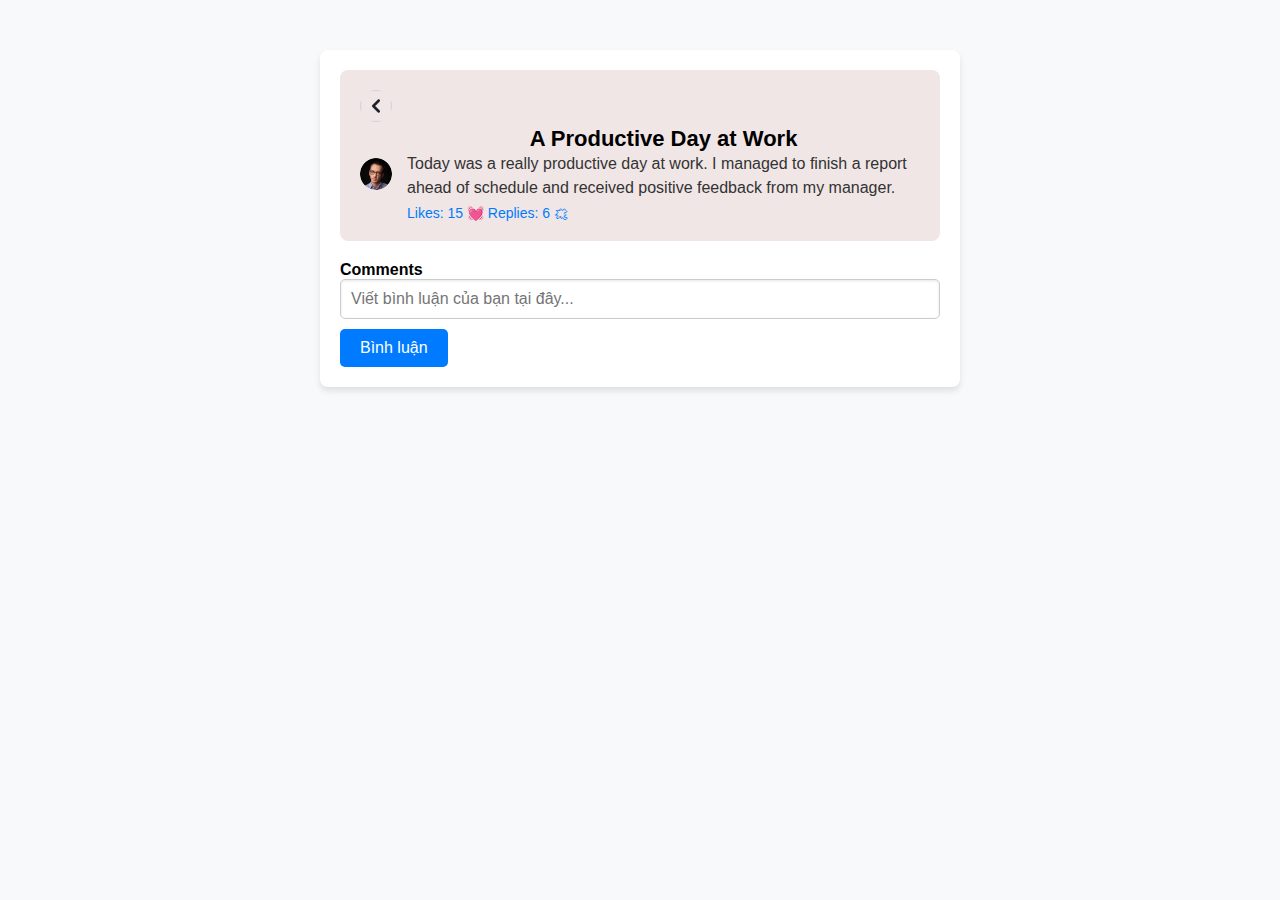
<file: Ung dung viet nhat ki/pages/article-manager1.html>
<!DOCTYPE html>
<html lang="en">
  <head>
    <meta charset="UTF-8" />
    <meta name="viewport" content="width=device-width, initial-scale=1.0" />
    <title>Document</title>
    <link rel="stylesheet" href="../css/article-manager1.css" />
  </head>
  <body>
    <section class="article-details">
      <div class="post">
        <img src="../assets/icons/Back.png" alt="" />
        <div class="post-header">
          <img src="../assets/images/Avatar.png" alt="User Avatar" />
          <div class="post-info">
            <h3>A Productive Day at Work</h3>
            <p class="summary">
              Today was a really productive day at work. I managed to finish a
              report ahead of schedule and received positive feedback from my
              manager.
            </p>
            <p class="stats">Likes: 15 💓 Replies: 6 🗯</p>
          </div>
        </div>
      </div>
      <div class="comments-section">
        <h4>Comments</h4>
        <!-- Khu vực hiển thị bình luận -->
        <div id="comments-container">
          <!-- Các bình luận sẽ được render tại đây -->
        </div>

        <!-- Form viết bình luận mới -->
        <form id="comment-form">
          <input
            type="text"
            id="comment-text"
            placeholder="Viết bình luận của bạn tại đây..."
            required
          />
          <button type="submit">Bình luận</button>
        </form>
      </div>
    </section>
    <script src="../js/article-manager1.js"></script>
  </body>
</html>
</file>
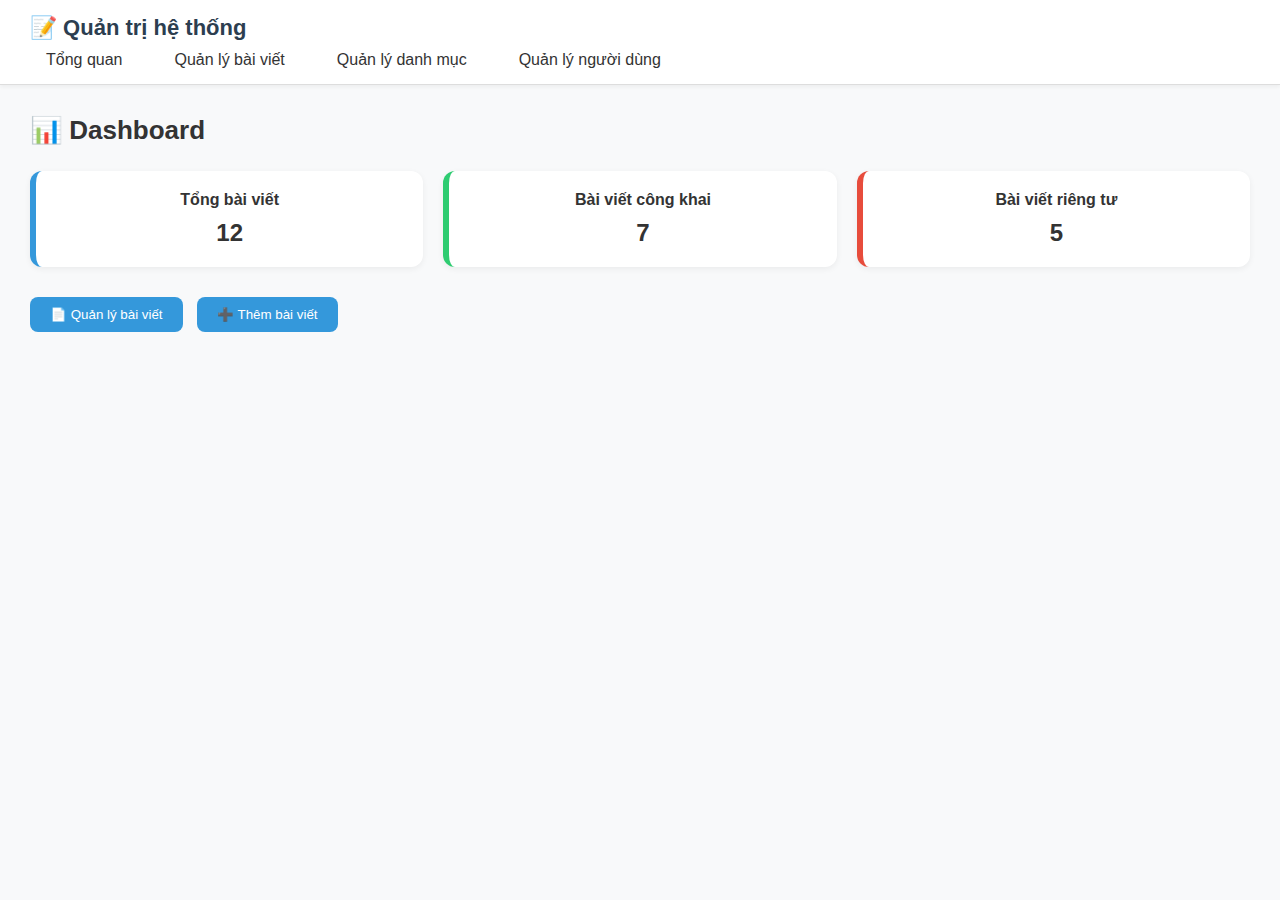
<file: Ung dung viet nhat ki/pages/dashboard.html>
<!DOCTYPE html>
<html lang="vi">
  <head>
    <meta charset="UTF-8" />
    <meta name="viewport" content="width=device-width, initial-scale=1.0" />
    <title>Dashboard</title>
    <link rel="stylesheet" href="../css/dashboard.css" />
  </head>
  <body>
    <header class="dashboard-header">
      <div class="header-container">
        <h1>📝 Quản trị hệ thống</h1>
        <nav>
          <ul class="nav-links">
            <li><a href="dashboard.html">Tổng quan</a></li>
            <li><a href="article-manager2.html">Quản lý bài viết</a></li>
            <li><a href="entries_manager.html">Quản lý danh mục</a></li>
            <li><a href="user_manager.html">Quản lý người dùng</a></li>
          </ul>
        </nav>
      </div>
    </header>
    <div class="dashboard-container">
      <h2>📊 Dashboard</h2>

      <div class="stats-cards">
        <div class="card total">
          <h3>Tổng bài viết</h3>
          <p id="total-posts">12</p>
        </div>
        <div class="card public">
          <h3>Bài viết công khai</h3>
          <p id="public-posts">7</p>
        </div>
        <div class="card private">
          <h3>Bài viết riêng tư</h3>
          <p id="private-posts">5</p>
        </div>
      </div>

      <div class="quick-actions">
        <button onclick="window.location.href='article-manager2.html'">
          📄 Quản lý bài viết
        </button>
        <button onclick="window.location.href='article_manager.html'">
          ➕ Thêm bài viết
        </button>
      </div>
    </div>
  </body>
</html>
</file>
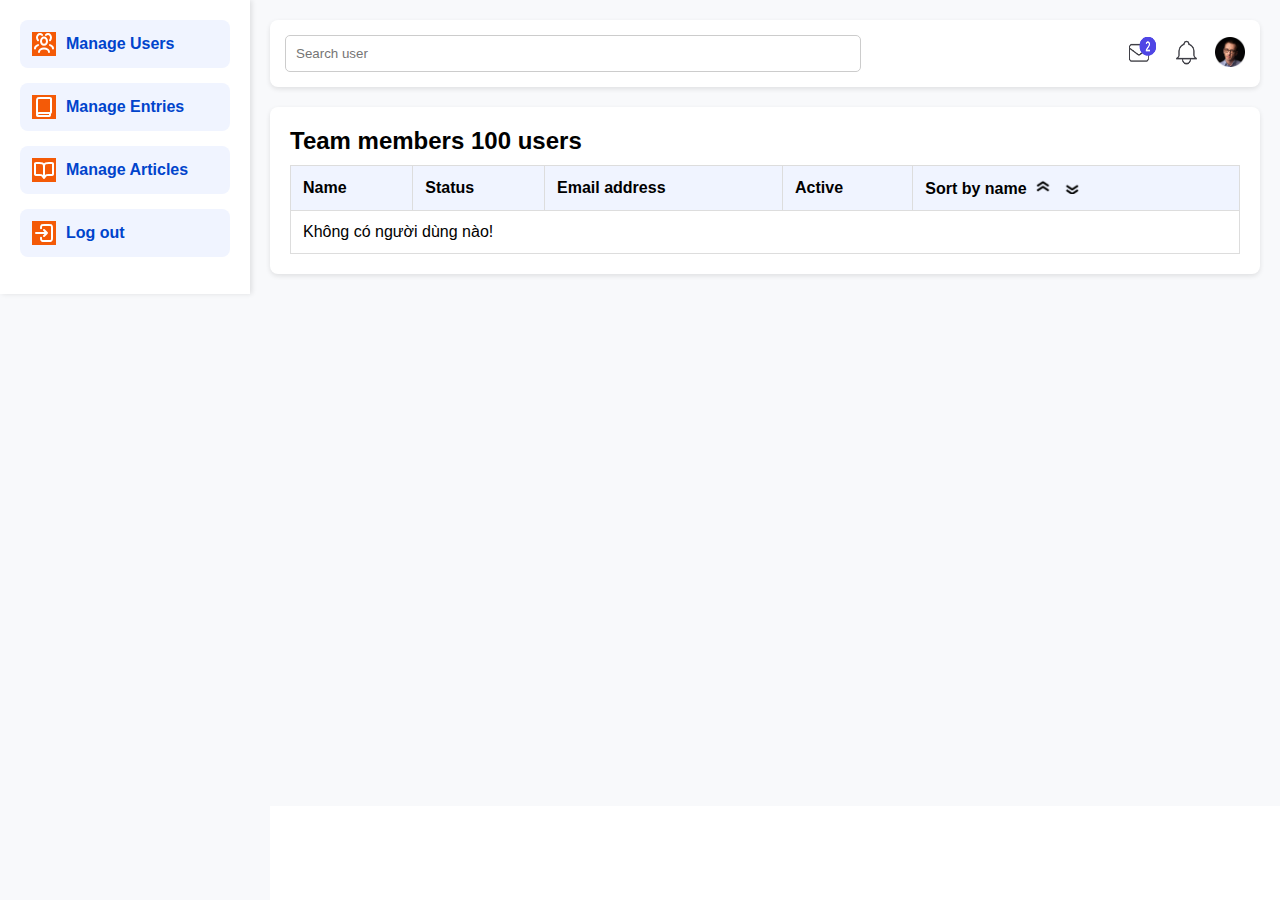
<file: Ung dung viet nhat ki/pages/user_manager.html>
<!DOCTYPE html>
<html lang="en">
  <head>
    <meta charset="UTF-8" />
    <meta name="viewport" content="width=device-width, initial-scale=1.0" />
    <title>Admin Dashboard</title>
    <link rel="stylesheet" href="../css/user_manager.css" />
  </head>
  <body>
    <div class="admin-dashboard">
      <aside class="sidebar">
        <ul>
          <li>
            <button>
              <img
                src="../assets/icons/project_frontend_01/User/Users_Group.svg"
                alt=""
              />
              Manage Users
            </button>
          </li>
          <li>
            <button>
              <img
                src="../assets/icons/project_frontend_01 (1)/Interface/Book.svg"
                alt=""
              />
              Manage Entries
            </button>
          </li>
          <li>
            <button>
              <img
                src="../assets/icons/project_frontend_01 (2)/Interface/Book_Open.svg"
                alt=""
              />
              Manage Articles
            </button>
          </li>
          <li>
            <button class="logout">
              <img
                src="../assets/icons/project_frontend_01 (3)/Interface/Log_Out.svg"
                alt=""
              />
              Log out
            </button>
          </li>
        </ul>
      </aside>

      <main class="content">
        <header class="topbar">
          <input type="text" placeholder="Search user" />
          <div class="user-icons">
            <img src="../assets/icons/Mail.png" alt="" />
            <img src="../assets/icons/Bell.png" alt="" />
            <img src="../assets/images/Avatar.png" alt="" />
          </div>
        </header>

        <section class="manage-users">
          <h2>Team members <span class="count">100 users</span></h2>
          <table class="user-list">
            <thead>
              <tr>
                <th>Name</th>
                <th>Status</th>
                <th>Email address</th>
                <th>Active</th>
                <th>
                  Sort by name
                  <img
                    class="chevrons-up"
                    src="../assets/icons/chevrons-up.png"
                    alt=""
                  />
                  <img
                    class="chevrons-down"
                    src="../assets/icons/chevrons-down.png"
                    alt=""
                  />
                </th>
              </tr>
            </thead>
            <tbody>
              <tr>
                <td>Olivia Rhye</td>
                <td>hoạt động</td>
                <td>olivia@untitledui.com</td>
                <td><a href="#">block</a> <a href="#">unblock</a></td>
                <td></td>
              </tr>
              <tr>
                <td>Phoenix Baker</td>
                <td>hoạt động</td>
                <td>phoenix@untitledui.com</td>
                <td><a href="#">block</a> <a href="#">unblock</a></td>
                <td></td>
              </tr>
            </tbody>
          </table>
        </section>

        <footer>
          <div class="pagination">
            <button class="prev-btn">← Previous</button>
            <span class="page-numbers">
              <span class="active">1</span>
            </span>
            <button class="next-btn">Next →</button>
          </div>
        </footer>
      </main>
    </div>
    <script src="../js/user_manager.js"></script>
  </body>
</html>
</file>
<file: Ung dung viet nhat ki/css/article-manager1.css>
* {
    margin: 0;
    padding: 0;
    box-sizing: border-box;
}

body {
    font-family: Arial, sans-serif;
    margin: 0;
    padding: 0;
    background-color: #f8f9fa;
    display: flex;
    flex-direction: column;
    align-items: center;
    justify-content: center;
}

.article-details {
    width: 50%;
    background-color: #fff;
    padding: 20px;
    border-radius: 8px;
    box-shadow: 0 4px 6px rgba(0, 0, 0, 0.1);
    margin-top: 50px;
}

.post {
    background-color: #f0e6e6;
    padding: 20px;
    border-radius: 8px;
}


.post-header {
    display: flex;
    align-items: center;
    gap: 15px;
}

.article-details img {
    width: 32px;
    height: 32px;
    border-radius: 50%;
}

.post-info h3 {
    display: flex;
   justify-content: center;
    margin: 0;
    font-size: 22px;
    font-weight: bold;
}

.date {
    font-size: 14px;
    color: #6941C6;
    font-weight: 600;
}

.summary {
    font-size: 16px;
    color: #333;
    line-height: 1.5;
    top: 30px;
}

.stats {
    font-size: 14px;
    color: #007bff;
    margin-top: 5px;
}


.comments-section {
    margin-top: 20px;
}
.comments-section.vector{
    width: 10px;
    height: 10%;

}
.comment {
    background-color: #f8f9fa;
    padding: 10px;
    border-radius: 8px;
    margin-bottom: 10px;
}
#comment-text {
    width: 100%;
    padding: 10px;
    font-size: 16px;
    border: 1px solid #ccc;
    border-radius: 5px;
    margin-bottom: 10px;
    box-shadow: inset 0 1px 3px rgba(0, 0, 0, 0.1);
    transition: border-color 0.3s, box-shadow 0.3s;
  }
  
  #comment-text:focus {
    border-color: #007BFF;
    box-shadow: 0 0 5px rgba(0, 123, 255, 0.5);
    outline: none;
  }
  
  button[type="submit"] {
    background-color: #007BFF;
    color: white;
    font-size: 16px;
    padding: 10px 20px;
    border: none;
    border-radius: 5px;
    cursor: pointer;
    transition: background-color 0.3s, transform 0.2s;
  }
  
  button[type="submit"]:hover {
    background-color: #0056b3;
    transform: scale(1.05);
  }
  
  button[type="submit"]:active {
    background-color: #004085;
    transform: scale(0.95);
  }
</file>
<file: Ung dung viet nhat ki/css/dashboard.css>
/* Reset */
* {
  margin: 0;
  padding: 0;
  box-sizing: border-box;
}

body {
  font-family: "Segoe UI", sans-serif;
  background-color: #f8f9fa;
  color: #333;
}

/* HEADER */
.dashboard-header {
  background-color: #ffffff;
  border-bottom: 1px solid #ddd;
  box-shadow: 0 2px 4px rgba(0, 0, 0, 0.05);
  padding: 15px 30px;
}

.header-container {
  display: flex;
  flex-direction: column;
  gap: 10px;
}

.header-container h1 {
  font-size: 22px;
  color: #2c3e50;
}

/* NAVIGATION */
.nav-links {
  list-style: none;
  display: flex;
  gap: 20px;
}

.nav-links li a {
  text-decoration: none;
  color: #333;
  padding: 8px 16px;
  border-radius: 6px;
  font-weight: 500;
  transition: 0.3s ease;
}

.nav-links li a:hover {
  background-color: #eee;
}

.nav-links li a.active {
  background-color: #3498db;
  color: white;
}

/* DASHBOARD CONTENT */
.dashboard-container {
  padding: 30px;
}

.dashboard-container h2 {
  font-size: 26px;
  margin-bottom: 25px;
}

.stats-cards {
  display: flex;
  gap: 20px;
  margin-bottom: 30px;
}

.card {
  flex: 1;
  background-color: white;
  padding: 20px;
  border-radius: 12px;
  box-shadow: 0 2px 6px rgba(0,0,0,0.06);
  border-left: 6px solid #ccc;
  text-align: center;
}

.card h3 {
  font-size: 16px;
  margin-bottom: 10px;
}

.card p {
  font-size: 24px;
  font-weight: bold;
}

.card.total { border-color: #3498db; }
.card.public { border-color: #2ecc71; }
.card.private { border-color: #e74c3c; }

.quick-actions button {
  padding: 10px 20px;
  background-color: #3498db;
  color: white;
  border: none;
  border-radius: 8px;
  margin-right: 10px;
  cursor: pointer;
  transition: background-color 0.3s;
}

.quick-actions button:hover {
  background-color: #2980b9;
}
</file>
<file: Ung dung viet nhat ki/css/user_manager.css>
/* Reset mặc định */
* {
  margin: 0;
  padding: 0;
  box-sizing: border-box;
  font-family: Arial, sans-serif;
}

body {
  display: flex;
  background-color: #f8f9fb;
}

.admin-dashboard {
  display: flex;
  width: 100%;
}

/* Sidebar */
.sidebar {
  width: 250px;
  background: #fff;
  padding: 20px;
  box-shadow: 2px 0 5px rgba(0, 0, 0, 0.1);
}

.sidebar ul {
  list-style: none;
  padding: 0;
}

.sidebar li {
  margin-bottom: 15px;
}

.sidebar button {
  display: flex;
  align-items: center;
  gap: 10px;
  background: #f0f4ff;
  border: none;
  padding: 12px;
  width: 100%;
  border-radius: 8px;
  font-size: 16px;
  font-weight: bold;
  color: #0044cc;
  cursor: pointer;
  transition: background 0.3s;
}

.sidebar button:hover {
  background: #d9e2ff;
}

.sidebar button img {
  width: 24px;
  height: 24px;
}

.logout {
  background: #ffe5e5;
  color: red;
}

.logout:hover {
  background: #ffcccc;
}

/* Nội dung chính */
.content {
  flex-grow: 1;
  padding: 20px;
}

.topbar {
  display: flex;
  justify-content: space-between;
  align-items: center;
  background: #fff;
  padding: 15px;
  border-radius: 8px;
  box-shadow: 0 2px 5px rgba(0, 0, 0, 0.1);
}

.topbar input {
  width: 60%;
  padding: 10px;
  border: 1px solid #ccc;
  border-radius: 5px;
}

.user-icons img {
  width: 30px;
  height: 30px;
  margin-left: 10px;
}

/* Bảng quản lý user */
.manage-users {
  background: #fff;
  padding: 20px;
  margin-top: 20px;
  border-radius: 8px;
  box-shadow: 0 2px 5px rgba(0, 0, 0, 0.1);
}

.user-list {
  width: 100%;
  border-collapse: collapse;
  margin-top: 10px;
}

.user-list th, .user-list td {
  padding: 12px;
  border: 1px solid #ddd;
  text-align: left;
}

.user-list th {
  background: #f0f4ff;
}

.user-list img{
  width: 24px;
height: 16px;

}

.user-list a {
  color: blue;
  text-decoration: none;
  margin-right: 10px;
}

/* Pagination */
.pagination {
  display: flex;
  justify-content: center;
  align-items: center;
  margin-top: 20px;
}

.pagination button {
  background: white;
  border: 1px solid #ddd;
  padding: 8px 15px;
  border-radius: 5px;
  cursor: pointer;
  font-size: 14px;
}

.pagination .page-numbers {
  display: flex;
  gap: 8px;
  margin: 0 10px;
}

.pagination .page-numbers span {
  padding: 5px 10px;
  border-radius: 5px;
  cursor: pointer;
}

.pagination .page-numbers .active {
  background: #d9e2ff;
  font-weight: bold;
  color: #0044cc;
}

footer {
  position: absolute;
  bottom: 0;
  width: 80%;
  background: #fff;
  padding: 20px 0;
  text-align: center;
}
</file>
